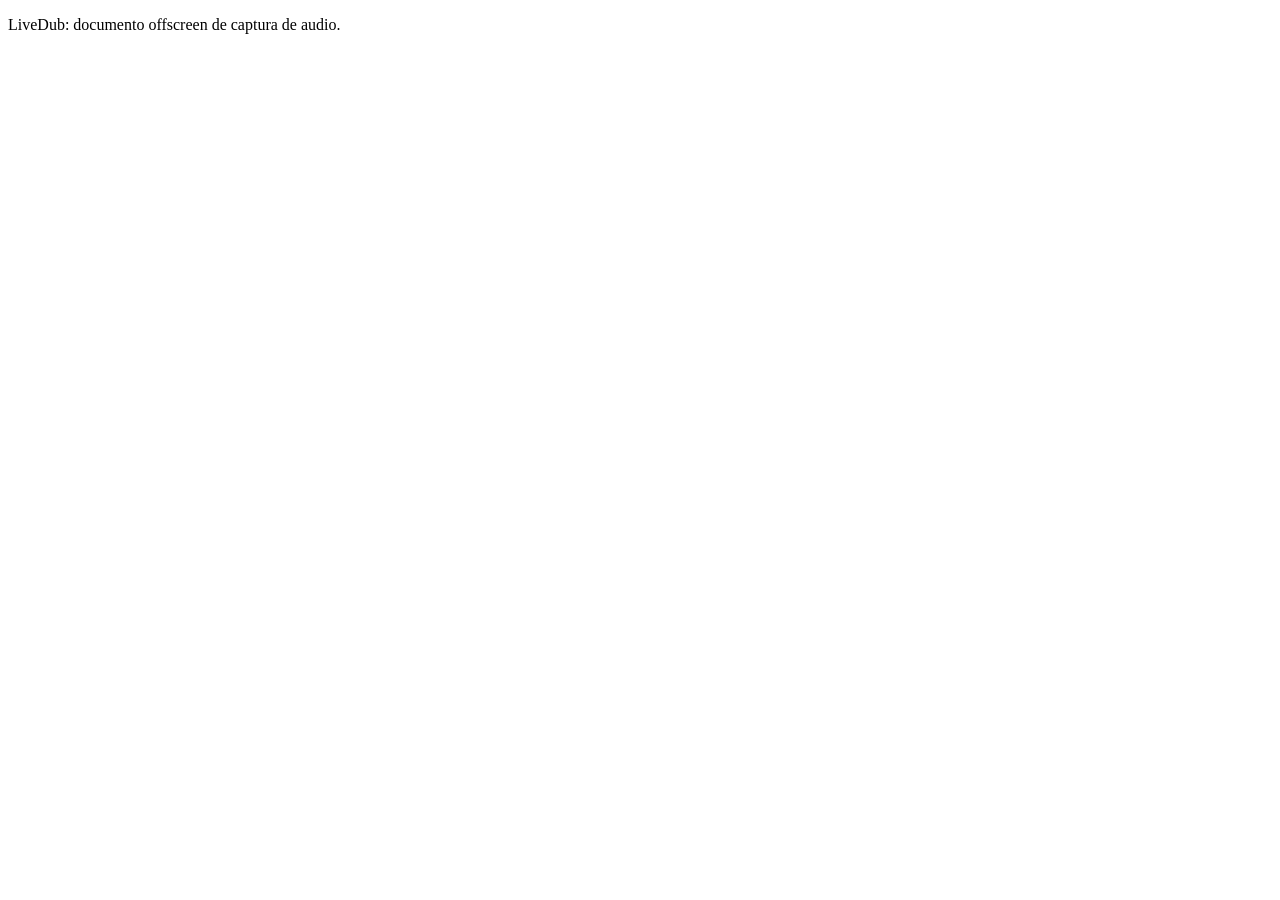
<file: livedub/offscreen.html>
<!DOCTYPE html>
<html lang="es">
  <head>
    <meta charset="utf-8" />
    <title>LiveDub — documento offscreen</title>
  </head>
  <body>
    <!--
      Este documento no se ve nunca. Existe porque el service worker de MV3
      no puede usar getUserMedia() ni la Web Audio API.
    -->
    <p>LiveDub: documento offscreen de captura de audio.</p>
    <script type="module" src="offscreen.js"></script>
  </body>
</html>
</file>
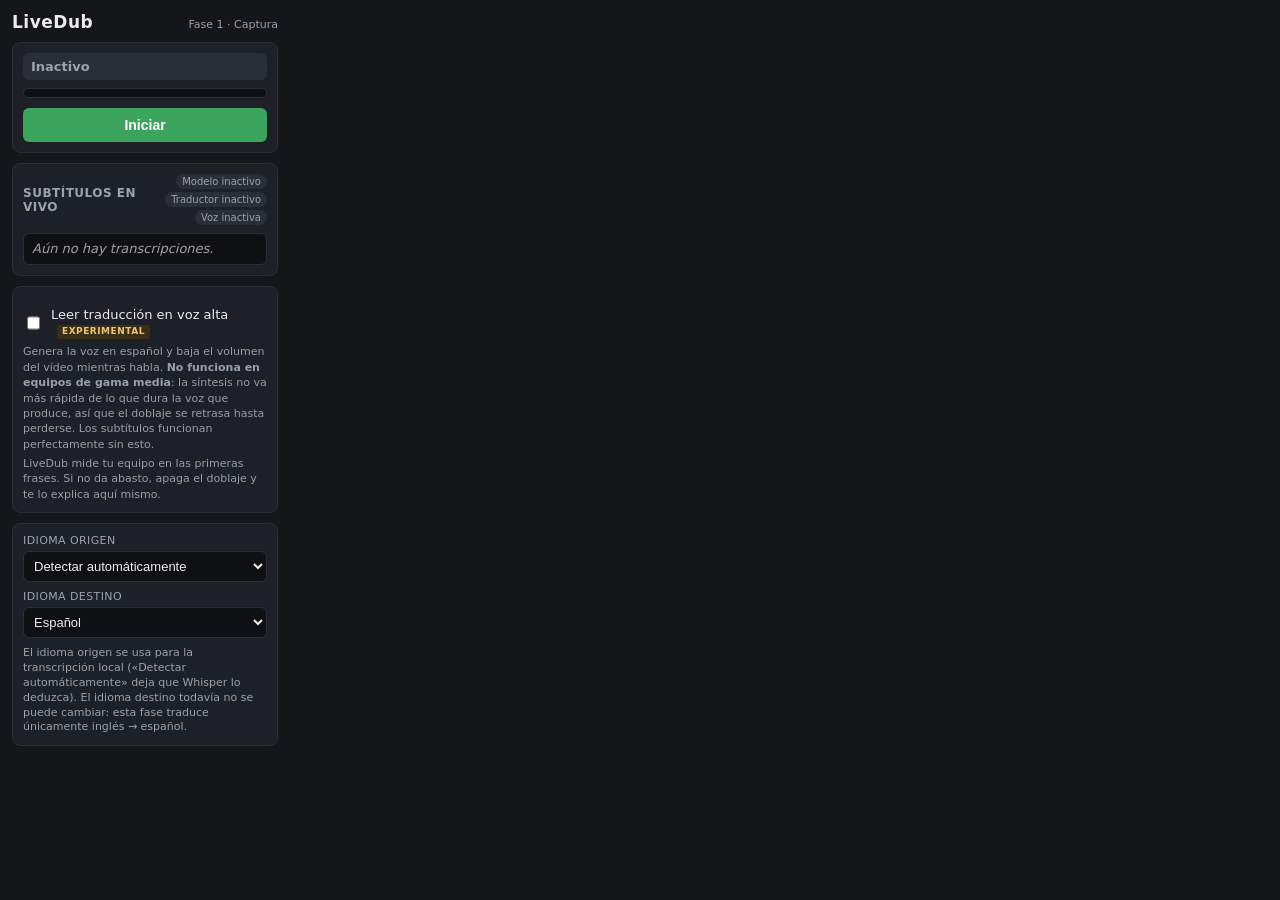
<file: livedub/popup/popup.html>
<!DOCTYPE html>
<html lang="es">
  <head>
    <meta charset="utf-8" />
    <title>LiveDub</title>
    <link rel="stylesheet" href="popup.css" />
  </head>
  <body>
    <header class="cabecera">
      <h1>LiveDub</h1>
      <span class="fase">Fase 1 · Captura</span>
    </header>

    <section class="bloque">
      <div id="estado" class="estado estado--inactivo">Inactivo</div>

      <div class="medidor" title="Nivel de audio captado">
        <div id="barraNivel" class="medidor__barra"></div>
      </div>

      <button id="botonPrincipal" class="boton boton--iniciar">Iniciar</button>
    </section>

    <section class="bloque">
      <div class="subtitulos__cabecera">
        <h2>Subtítulos en vivo</h2>
        <div class="insignias">
          <span id="estadoModelo" class="modelo modelo--inactivo" title="Modelo de transcripción">
            Modelo inactivo
          </span>
          <span id="estadoTraductor" class="modelo modelo--inactivo" title="Modelo de traducción">
            Traductor inactivo
          </span>
          <span id="estadoVoz" class="modelo modelo--inactivo" title="Modelo de voz (doblaje)">
            Voz inactiva
          </span>
        </div>
      </div>
      <ul id="listaSubtitulos" class="subtitulos">
        <li class="subtitulos__vacio">Aún no hay transcripciones.</li>
      </ul>
    </section>

    <section class="bloque">
      <label class="interruptor">
        <input type="checkbox" id="doblajeVoz" />
        <span>Leer traducción en voz alta <span class="etiqueta-beta">EXPERIMENTAL</span></span>
      </label>
      <p class="ayuda">
        Genera la voz en español y baja el volumen del vídeo mientras habla.
        <strong>No funciona en equipos de gama media</strong>: la síntesis no va
        más rápida de lo que dura la voz que produce, así que el doblaje se
        retrasa hasta perderse. Los subtítulos funcionan perfectamente sin esto.
      </p>
      <p class="ayuda" id="avisoDoblaje">
        LiveDub mide tu equipo en las primeras frases. Si no da abasto, apaga el
        doblaje y te lo explica aquí mismo.
      </p>
    </section>

    <section class="bloque">
      <label class="campo">
        <span>Idioma origen</span>
        <select id="idiomaOrigen">
          <option value="auto">Detectar automáticamente</option>
          <option value="es">Español</option>
          <option value="en">Inglés</option>
          <option value="fr">Francés</option>
          <option value="de">Alemán</option>
          <option value="it">Italiano</option>
          <option value="pt">Portugués</option>
          <option value="ja">Japonés</option>
        </select>
      </label>

      <label class="campo">
        <span>Idioma destino</span>
        <select id="idiomaDestino">
          <option value="es">Español</option>
          <option value="en">Inglés</option>
          <option value="fr">Francés</option>
          <option value="de">Alemán</option>
          <option value="it">Italiano</option>
          <option value="pt">Portugués</option>
          <option value="ja">Japonés</option>
        </select>
      </label>

      <p class="nota">
        El idioma origen se usa para la transcripción local
        («Detectar automáticamente» deja que Whisper lo deduzca).
        El idioma destino todavía no se puede cambiar: esta fase traduce
        únicamente inglés → español.
      </p>
    </section>

    <script type="module" src="popup.js"></script>
  </body>
</html>
</file>
<file: livedub/popup/popup.css>
/* popup.css — estilos simples y funcionales del popup de LiveDub */

:root {
  --fondo: #14161a;
  --panel: #1d2026;
  --texto: #e9edf2;
  --suave: #9aa3af;
  --acento: #3ba55d;
  --peligro: #d94f4f;
  --borde: #2b2f37;
}

* {
  box-sizing: border-box;
}

body {
  width: 290px;
  margin: 0;
  padding: 12px;
  background: var(--fondo);
  color: var(--texto);
  font-family: system-ui, "Segoe UI", Roboto, sans-serif;
  font-size: 13px;
}

.cabecera {
  display: flex;
  align-items: baseline;
  justify-content: space-between;
  margin-bottom: 10px;
}

.cabecera h1 {
  margin: 0;
  font-size: 17px;
  letter-spacing: 0.5px;
}

.fase {
  color: var(--suave);
  font-size: 11px;
}

.bloque {
  background: var(--panel);
  border: 1px solid var(--borde);
  border-radius: 8px;
  padding: 10px;
  margin-bottom: 10px;
}

.estado {
  padding: 6px 8px;
  border-radius: 6px;
  font-weight: 600;
  margin-bottom: 8px;
  word-break: break-word;
}

.estado--inactivo {
  background: #2a2e36;
  color: var(--suave);
}

.estado--iniciando {
  background: #3a3418;
  color: #e8d26a;
}

.estado--capturando {
  background: #16331f;
  color: #7fe09b;
}

.estado--error {
  background: #3a1b1b;
  color: #ff9b9b;
}

.medidor {
  height: 10px;
  background: #0e1013;
  border: 1px solid var(--borde);
  border-radius: 6px;
  overflow: hidden;
  margin-bottom: 10px;
}

.medidor__barra {
  height: 100%;
  width: 0%;
  background: linear-gradient(90deg, #3ba55d, #d3d84a, #d94f4f);
  transition: width 90ms linear;
}

.boton {
  width: 100%;
  padding: 9px;
  border: 0;
  border-radius: 6px;
  font-size: 14px;
  font-weight: 600;
  color: #fff;
  cursor: pointer;
}

.boton--iniciar {
  background: var(--acento);
}

.boton--detener {
  background: var(--peligro);
}

.boton:disabled {
  opacity: 0.6;
  cursor: progress;
}

.campo {
  display: flex;
  flex-direction: column;
  gap: 4px;
  margin-bottom: 8px;
}

.campo span {
  color: var(--suave);
  font-size: 11px;
  text-transform: uppercase;
  letter-spacing: 0.4px;
}

select {
  background: #0e1013;
  color: var(--texto);
  border: 1px solid var(--borde);
  border-radius: 6px;
  padding: 6px;
  font-size: 13px;
}

.nota {
  margin: 4px 0 0;
  color: var(--suave);
  font-size: 11px;
  line-height: 1.35;
}

/* ---------------- Subtítulos en vivo (Fase 3) ---------------- */

.subtitulos__cabecera {
  display: flex;
  align-items: center;
  justify-content: space-between;
  gap: 6px;
  margin-bottom: 8px;
}

.subtitulos__cabecera h2 {
  margin: 0;
  font-size: 12px;
  text-transform: uppercase;
  letter-spacing: 0.5px;
  color: var(--suave);
}

.modelo {
  font-size: 10px;
  padding: 2px 6px;
  border-radius: 10px;
  white-space: nowrap;
}

.modelo--inactivo { background: #2a2e36; color: var(--suave); }
.modelo--cargando { background: #3a3418; color: #e8d26a; }
.modelo--listo    { background: #16331f; color: #7fe09b; }
.modelo--transcribiendo { background: #16283a; color: #8ec7ff; }
.modelo--traduciendo    { background: #2a1f3a; color: #c9a7ff; }

.insignias {
  display: flex;
  flex-direction: column;
  align-items: flex-end;
  gap: 3px;
}
.modelo--error    { background: #3a1b1b; color: #ff9b9b; }
/* Fase 5.1: el equipo no da abasto para el doblaje. Ámbar, no rojo: no es un
   fallo del programa, es una limitación medida del equipo. */
.modelo--insuficiente { background: #3a2f16; color: #f0c674; }

/* Texto de ayuda bajo los controles. */
.ayuda {
  margin: 4px 0 0;
  font-size: 11px;
  line-height: 1.4;
  color: #9aa0a6;
}

/* Distintivo "EXPERIMENTAL" junto al interruptor de voz. Decisión de producto
   (7-oct-2026): la función está construida y es correcta, pero no es viable en
   hardware de gama media. Se marca en vez de esconderla o fingir que va. */
.etiqueta-beta {
  display: inline-block;
  margin-left: 6px;
  padding: 1px 5px;
  border-radius: 3px;
  background: #3a2f16;
  color: #f0c674;
  font-size: 9px;
  font-weight: 700;
  letter-spacing: 0.5px;
  vertical-align: middle;
}

/* Aviso destacado bajo el interruptor de voz. */
.ayuda--alerta {
  color: #f0c674;
  border-left: 3px solid #f0c674;
  padding-left: 8px;
}
.modelo--sintetizando { background: #1f2d3a; color: #9fd0ff; }
.modelo--hablando     { background: #143a2e; color: #6ff0c0; }

/* Interruptor del doblaje por voz (Fase 5) */
.interruptor {
  display: flex;
  align-items: center;
  gap: 8px;
  margin: 10px 0 4px;
  cursor: pointer;
  user-select: none;
  font-size: 13px;
}
.interruptor input { width: 16px; height: 16px; cursor: pointer; accent-color: #6ff0c0; }
.interruptor span { line-height: 1.3; }

.subtitulos {
  list-style: none;
  margin: 0;
  padding: 0;
  max-height: 160px;
  overflow-y: auto;
  background: #0e1013;
  border: 1px solid var(--borde);
  border-radius: 6px;
}

.subtitulos li {
  padding: 6px 8px;
  border-bottom: 1px solid var(--borde);
  line-height: 1.35;
}

.subtitulos li:last-child { border-bottom: 0; }

.subtitulos__vacio {
  color: var(--suave);
  font-style: italic;
}

.subtitulo__meta {
  display: block;
  color: var(--suave);
  font-size: 10px;
  margin-bottom: 2px;
}

/* ---------------- Original + traducción (Fase 4) ---------------- */

.subtitulo__linea {
  display: flex;
  gap: 6px;
  align-items: baseline;
}

.subtitulo__etiqueta {
  flex: 0 0 auto;
  font-size: 9px;
  font-weight: 700;
  letter-spacing: 0.5px;
  padding: 1px 4px;
  border-radius: 3px;
}

.subtitulo__etiqueta--en {
  background: #2a2e36;
  color: var(--suave);
}

.subtitulo__etiqueta--es {
  background: #16331f;
  color: #7fe09b;
}

.subtitulo__original {
  color: var(--suave);
}

.subtitulo__traduccion {
  color: var(--texto);
  font-weight: 600;
}

.subtitulo__aviso {
  display: block;
  margin-top: 3px;
  color: #e8d26a;
  font-size: 10px;
  line-height: 1.3;
}
</file>
